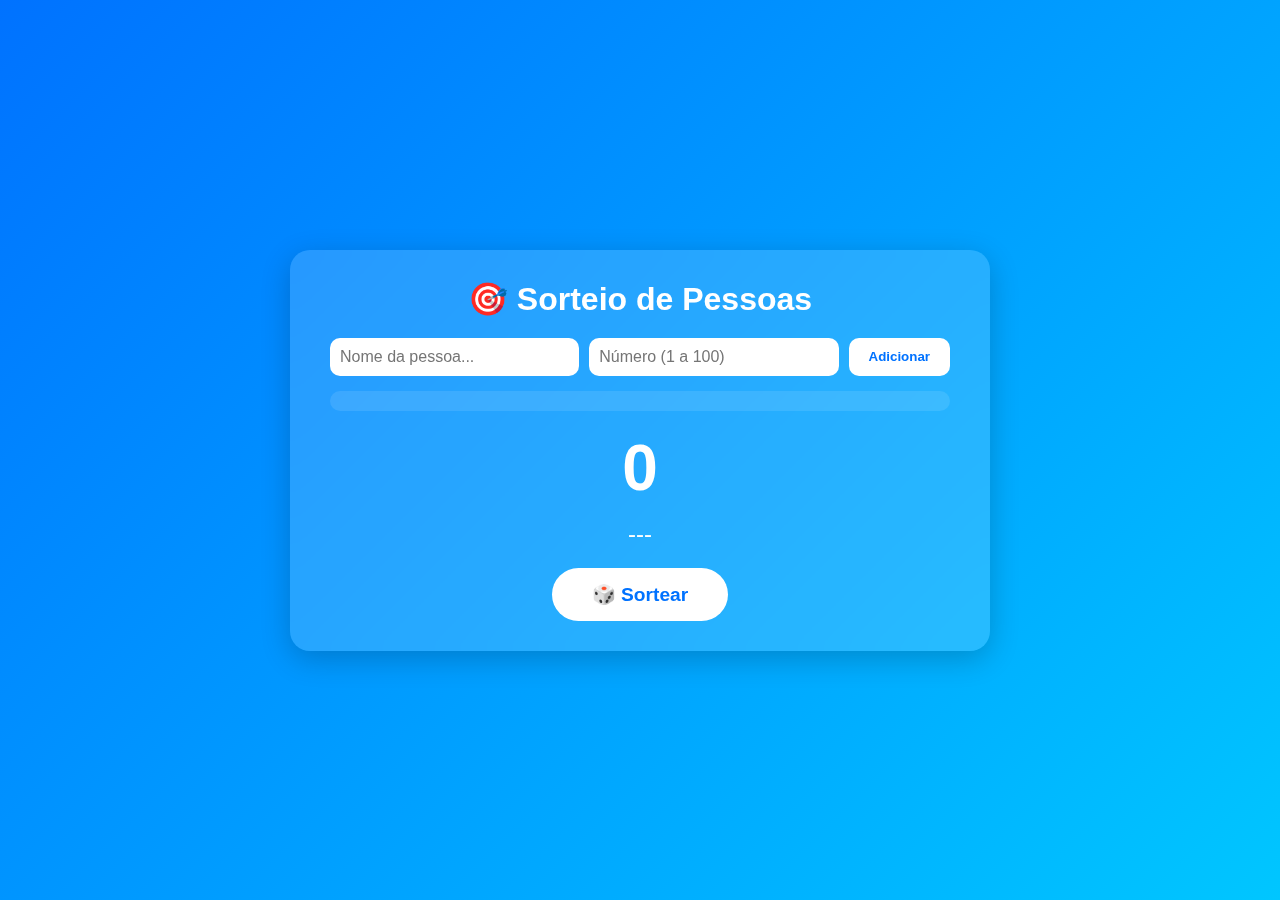
<file: index.html>
<!DOCTYPE html>
<html lang="pt-BR">
<head>
    <meta charset="UTF-8">
    <meta name="viewport" content="width=device-width, initial-scale=1.0">
    <title>Sorteio de Pessoas</title>
    <link rel="stylesheet" href="style.css">
</head>
<body>

    <div class="container">
        <h1>🎯 Sorteio de Pessoas</h1>

        <div class="formulario">
            <input type="text" id="nomeInput" placeholder="Nome da pessoa...">
            <input type="number" id="numeroInput" placeholder="Número (1 a 100)" min="1" max="100">
            <button id="addBtn">Adicionar</button>
        </div>

        <div class="lista" id="listaNomes"></div>

        <div class="sorteio">
            <div class="display" id="numero">0</div>
            <div class="nomeSorteado" id="nomeSorteado">---</div>
            <button id="btnSortear">🎲 Sortear</button>
        </div>
    </div>

    <script src="script.js"></script>
</body>
</html>
</file>
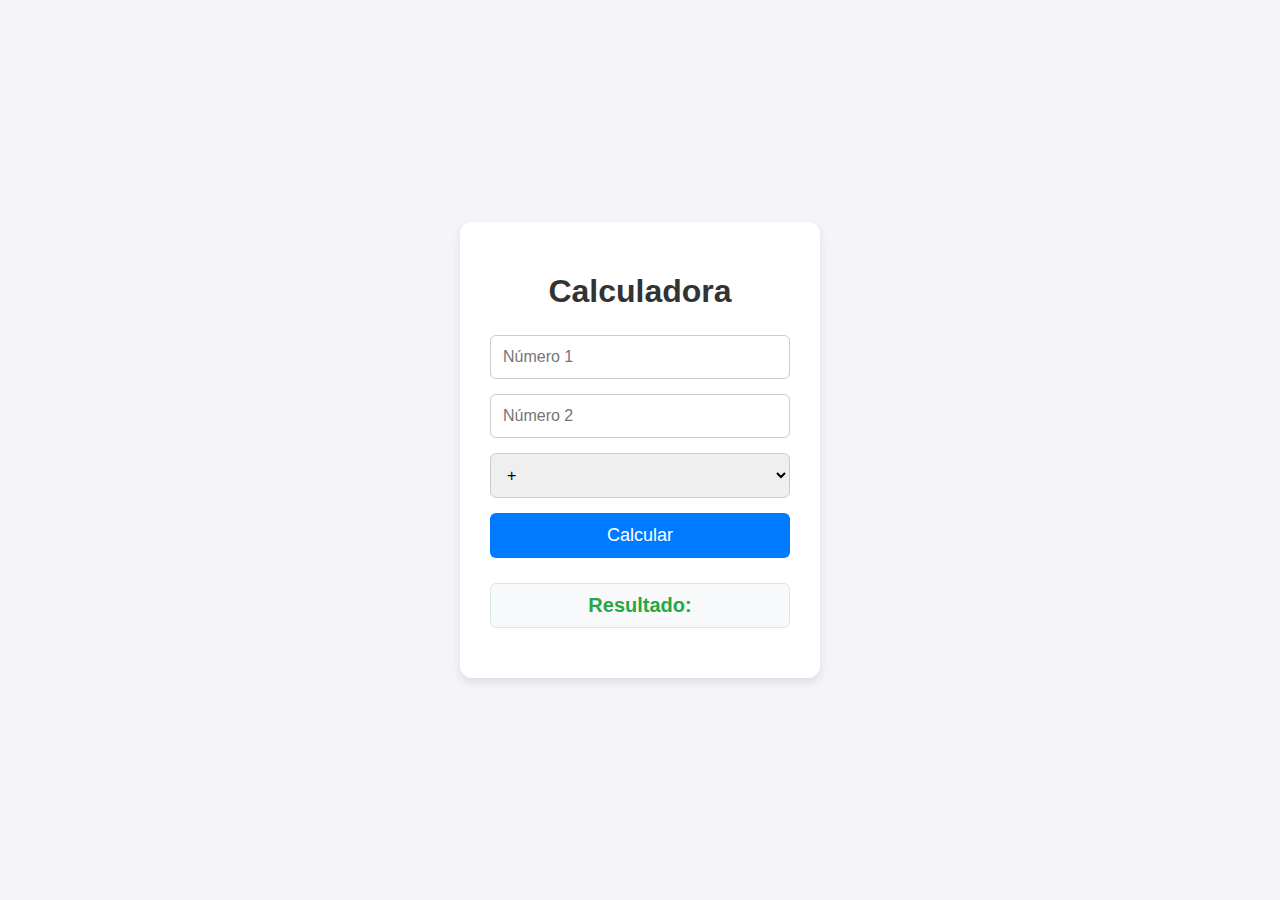
<file: calculadora/index.html>
<!DOCTYPE html>
<html lang="pt-BR">
<head>
    <meta charset="UTF-8">
    <meta name="viewport" content="width=device-width, initial-scale=1.0">
    <title>Calculadora Simples</title>
    <link rel="stylesheet" href="style.css"> 
</head>
<body>
    <div class="container">
        <h1>Calculadora</h1>
        
        <form id="calculadoraForm">
            <input type="number" id="num1" placeholder="Número 1" required>
            <input type="number" id="num2" placeholder="Número 2" required>
            
            <select id="operacao" required>
                <option value="somar">+</option>
                <option value="subtrair">-</option>
                <option value="multiplicar">×</option>
                <option value="dividir">÷</option>
            </select>
            
            <button type="submit">Calcular</button>
        </form>
        
        <p id="resultado">Resultado: </p>

    </div>

    <script src="calculadora.js"></script>
</body>
</html>
</file>
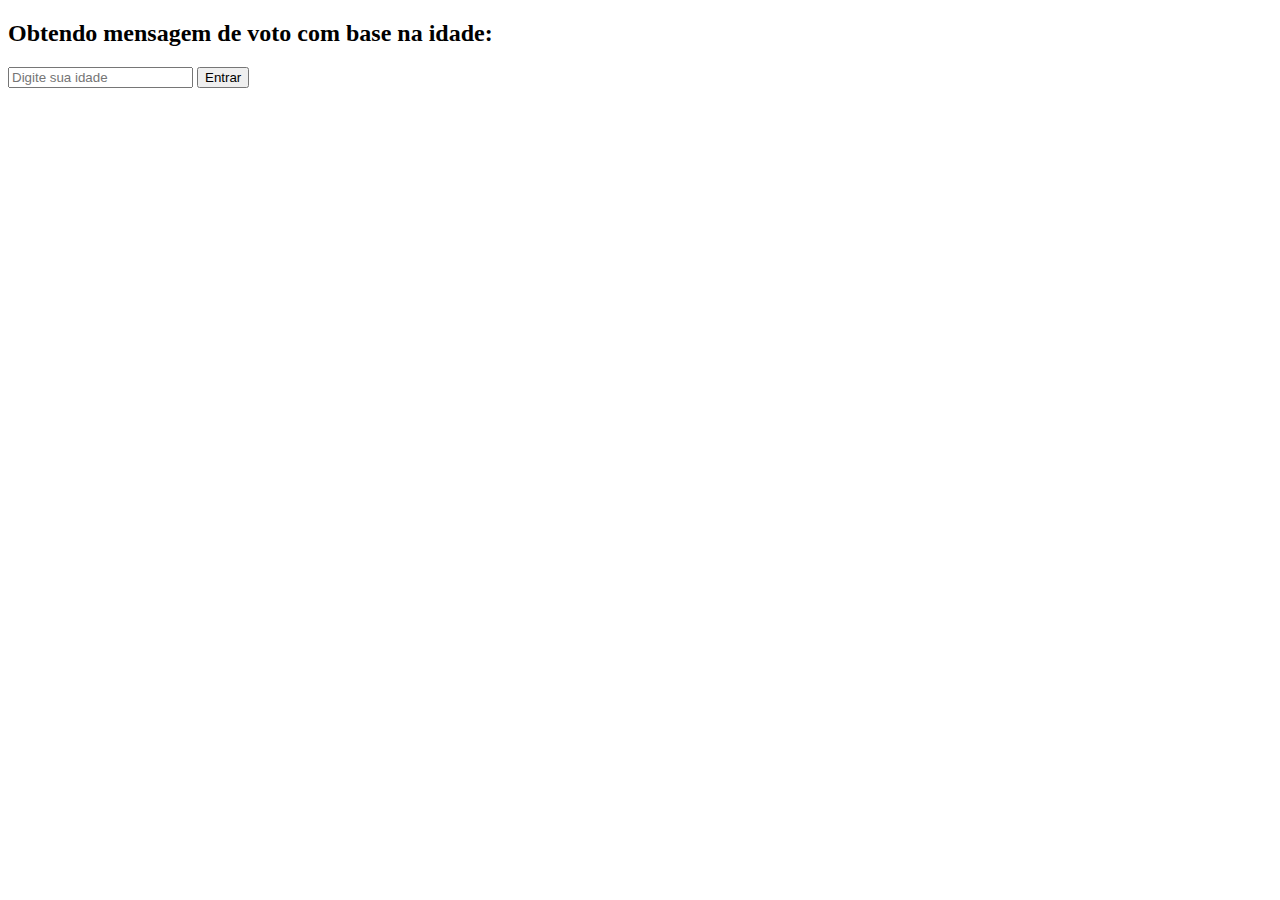
<file: exercicio if/index.html>
<!DOCTYPE html>
<html lang="pt-BR">

<head>
    <meta charset="UTF-8">
    <meta name="viewport" content="width=device-width, initial-scale=1.0">
    <title>Exercício de Votação</title>
</head>

<body>
    <h2>Obtendo mensagem de voto com base na idade:</h2>
    <input type="number" id="idade" placeholder="Digite sua idade">
    <button onclick="obterMensagemDeVoto()">Entrar</button>
    <p id="resultado"></p> <!-- Elemento para exibir o resultado -->
    <script src="ex.js"></script> <!-- Inclui o arquivo JavaScript -->
</body>

</html>
</file>
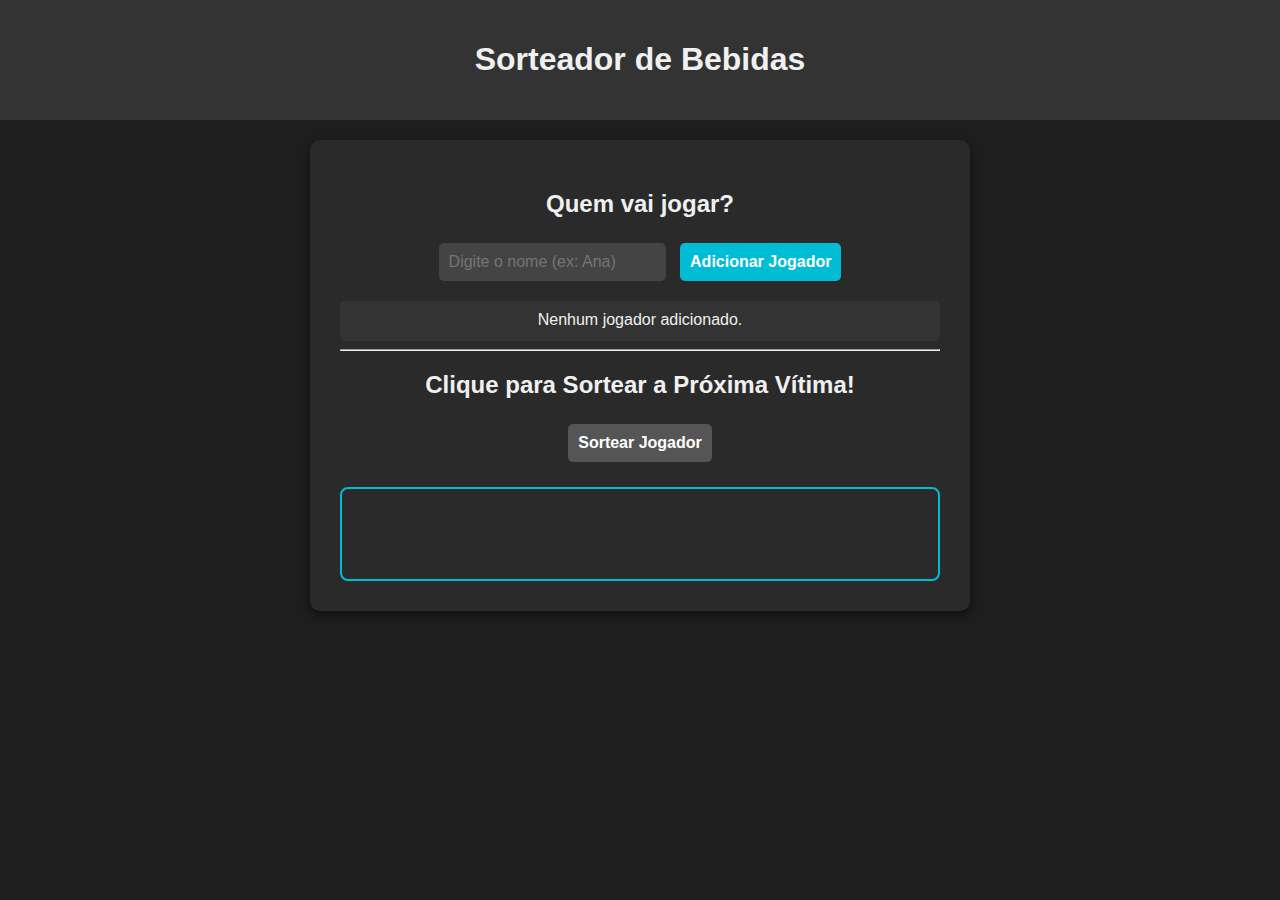
<file: jogo da bebida/index.html>
<!DOCTYPE html>
<html lang="pt-BR">
<head>
    <meta charset="UTF-8">
    <meta name="viewport" content="width=device-width, initial-scale=1.0">
    <title>Jogo de Sorteio e Tarefas</title>
    <link rel="stylesheet" href="style.css"> </head>
<body>
    <header>
        <h1>Sorteador de Bebidas</h1>
    </header>

    <main class="container">
        <section id="adicionar-jogadores">
            <h2>Quem vai jogar?</h2>
            <input type="text" id="nome-jogador" placeholder="Digite o nome (ex: Ana)">
            <button onclick="adicionarJogador()">Adicionar Jogador</button>
            <div id="lista-jogadores">
                </div>
        </section>

        <hr>

        <section id="area-jogo">
            <h2>Clique para Sortear a Próxima Vítima!</h2>
            <button id="btn-sortear" onclick="sortear()" disabled>Sortear Jogador</button>

            <div id="resultado">
                </div>
        </section>
    </main>

    <script src="script.js"></script> </body>
</html>
</file>
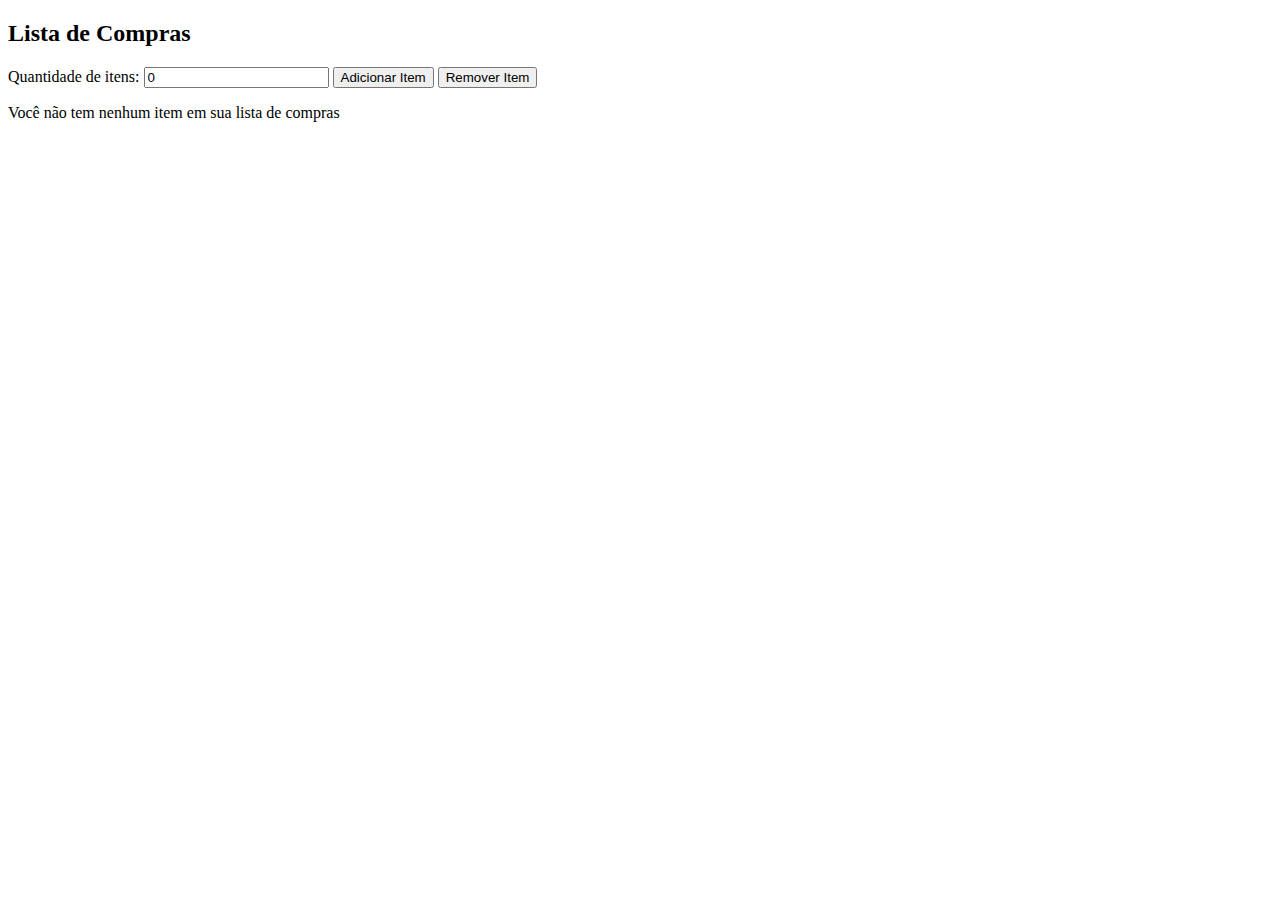
<file: lista de compras/index.html>
<!DOCTYPE html>
<html lang="pt-BR">

<head>
    <meta charset="UTF-8">
    <meta name="viewport" content="width=device-width, initial-scale=1.0">
    <title>Lista de Compras</title>
</head>

<body>
    <h2>Lista de Compras</h2>
    <label for="dv-items-count">Quantidade de itens:</label>
    <input type="number" id="dv-items-count" value="0" min="0" placeholder="Quantidade de itens">
    <button id="dv-add-item">Adicionar Item</button>
    <button id="dv-sub-item">Remover Item</button>
    <p id="dv-message"></p>
    <script src="compras.js"></script>
</body>

</html>
</file>
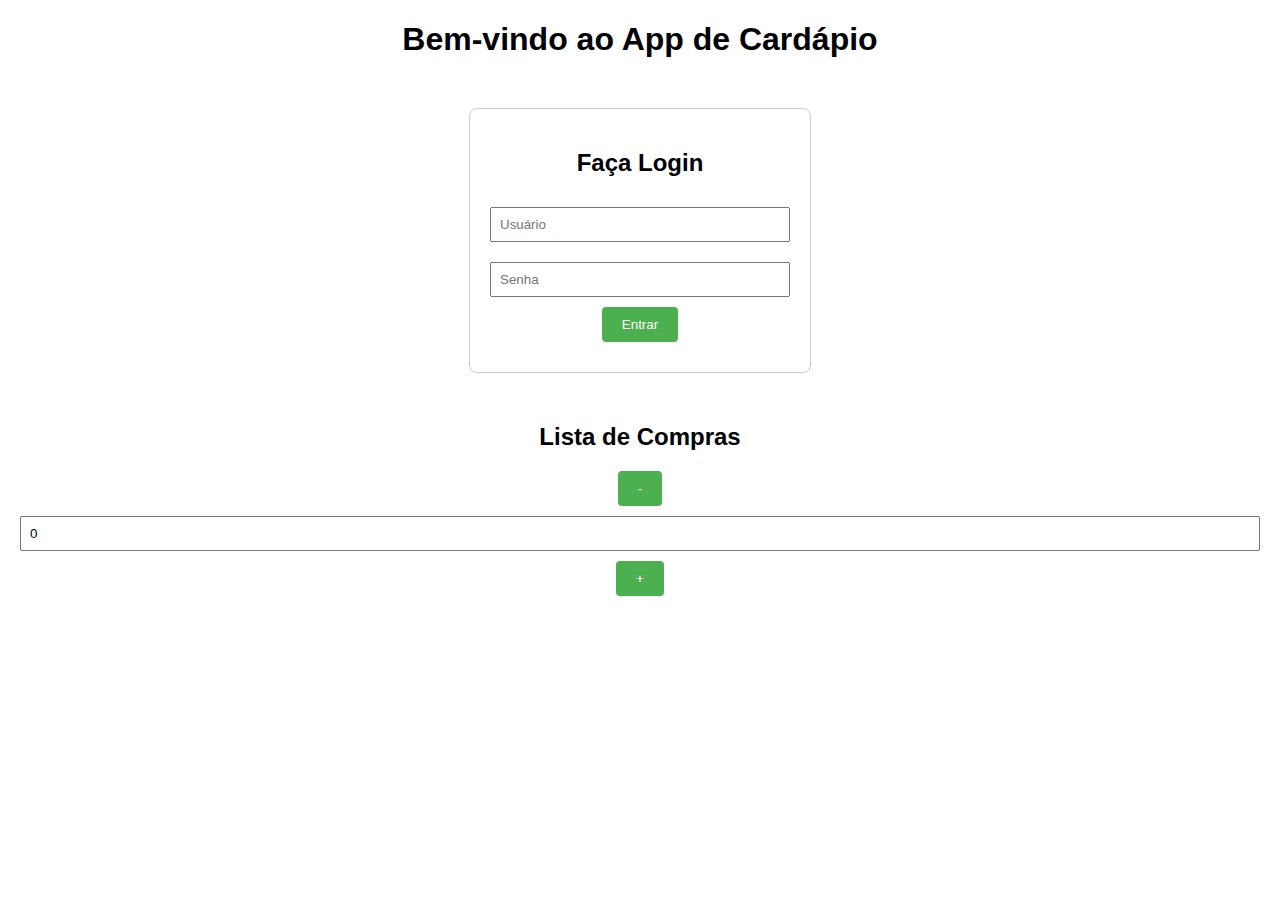
<file: projeto cardapio/index.html>
<!DOCTYPE html>
<html lang="pt-BR">
<head>
    <meta charset="UTF-8">
    <meta name="viewport" content="width=device-width, initial-scale=1.0">
    <title>App de Cardápio</title>
    <link rel="stylesheet" href="styles.css">
</head>
<body>
    <h1>Bem-vindo ao App de Cardápio</h1>

    <!-- Seção de Login -->
    <div id="login-section">
        <h2>Faça Login</h2>
        <input type="text" id="username" placeholder="Usuário">
        <input type="password" id="password" placeholder="Senha">
        <button onclick="login()">Entrar</button>
        <div id="error-message"></div>
    </div>

    <!-- Seção do Cardápio (escondida) -->
    <div id="menu-section">
        <h2>Cardápio do Dia</h2>
        <div id="menu-items"></div>
        <!-- Seção de Resumo do Pedido -->
        <div id="order-summary" style="display: none;">
            <h3>Seu Pedido</h3>
            <div id="order-items"></div>
            <p><strong>Total: </strong><span id="order-total">R$ 0,00</span></p>
            <button onclick="clearOrder()">Limpar Pedido</button>
        </div>
        <button onclick="logout()">Sair</button>
    </div>

    <script src="script.js"></script>
</body>
</html>
</file>
<file: calculadora/style.css>
/* Estilos Gerais */
body {
    font-family: 'Arial', sans-serif;
    background-color: #f4f4f9;
    display: flex;
    justify-content: center;
    align-items: center;
    min-height: 100vh;
    margin: 0;
}

/* Container da Calculadora */
.container {
    background-color: #fff;
    padding: 30px;
    border-radius: 12px;
    box-shadow: 0 4px 10px rgba(0, 0, 0, 0.1);
    width: 300px;
    text-align: center;
}

h1 {
    color: #333;
    margin-bottom: 25px;
}

/* Estilo dos Inputs e Select */
input[type="number"],
select {
    width: 100%;
    padding: 12px;
    margin-bottom: 15px;
    border: 1px solid #ccc;
    border-radius: 6px;
    box-sizing: border-box; /* Garante que o padding não aumente a largura total */
    font-size: 16px;
}

/* Estilo do Botão */
button[type="submit"] {
    width: 100%;
    padding: 12px;
    background-color: #007bff;
    color: white;
    border: none;
    border-radius: 6px;
    font-size: 18px;
    cursor: pointer;
    transition: background-color 0.3s ease;
}

button[type="submit"]:hover {
    background-color: #0056b3;
}

/* Estilo do Resultado */
#resultado {
    margin-top: 25px;
    font-size: 20px;
    font-weight: bold;
    color: #28a745; /* Cor verde para destaque */
    padding: 10px;
    border: 1px solid #d4edda;
    background-color: #f8f9fa;
    border-radius: 6px;
}
</file>
<file: jogo da bebida/style.css>
body {
    font-family: sans-serif;
    background-color: #1e1e1e;
    color: #f0f0f0;
    margin: 0;
    padding: 0;
    display: flex;
    flex-direction: column;
    align-items: center;
    text-align: center;
}

header {
    background-color: #333;
    width: 100%;
    padding: 20px 0;
    margin-bottom: 20px;
}

.container {
    background-color: #2a2a2a;
    padding: 30px;
    border-radius: 10px;
    width: 90%;
    max-width: 600px;
    box-shadow: 0 4px 10px rgba(0, 0, 0, 0.5);
}

input, button {
    padding: 10px;
    margin: 5px;
    border-radius: 5px;
    border: none;
    font-size: 16px;
}

input {
    background-color: #444;
    color: #f0f0f0;
}

button {
    cursor: pointer;
    background-color: #00bcd4; /* Azul vibrante */
    color: white;
    font-weight: bold;
    transition: background-color 0.3s;
}

button:hover:not(:disabled) {
    background-color: #0097a7;
}

button:disabled {
    background-color: #555;
    cursor: not-allowed;
}

#lista-jogadores {
    margin-top: 15px;
    padding: 10px;
    background-color: #333;
    border-radius: 5px;
    min-height: 20px;
}

.tag-jogador {
    display: inline-block;
    background-color: #666;
    padding: 5px 10px;
    margin: 3px;
    border-radius: 15px;
    font-size: 14px;
}

#resultado {
    margin-top: 20px;
    padding: 20px;
    border: 2px solid #00bcd4;
    border-radius: 8px;
    min-height: 50px;
}

#resultado h3 {
    color: #ff9800; /* Laranja para destaque */
}
</file>
<file: projeto cardapio/styles.css>
body {
    font-family: Arial, sans-serif;
    margin: 20px;
    text-align: center;
}

#login-section {
    margin: 50px auto;
    width: 300px;
    border: 1px solid #ccc;
    padding: 20px;
    border-radius: 8px;
}

#menu-section {
    display: none;
    margin: 50px auto;
    width: 400px;
}

.item {
    border-bottom: 1px solid #eee;
    padding: 10px;
    text-align: left;
    display: flex;
    justify-content: space-between;
    align-items: center;
}

.item button {
    padding: 5px 10px;
    font-size: 12px;
}

#order-summary {
    margin-top: 20px;
    padding: 10px;
    border: 1px solid #ccc;
    border-radius: 8px;
}

.order-item {
    text-align: left;
    padding: 5px;
}

button {
    padding: 10px 20px;
    background-color: #4CAF50;
    color: white;
    border: none;
    border-radius: 4px;
    cursor: pointer;
}

button:hover {
    background-color: #45a049;
}

input {
    width: 100%;
    padding: 8px;
    margin: 10px 0;
    box-sizing: border-box;
}

#error-message {
    color: red;
    margin-top: 10px;
}
</file>
<file: style.css>
/* Reset */
* {
    margin: 0;
    padding: 0;
    box-sizing: border-box;
    font-family: 'Poppins', sans-serif;
}

/* Fundo e centralização */
body {
    background: linear-gradient(135deg, #0072ff, #00c6ff);
    min-height: 100vh;
    display: flex;
    align-items: center;
    justify-content: center;
}

/* Container principal */
.container {
    width: 90%;
    max-width: 700px;
    background: rgba(255, 255, 255, 0.15);
    backdrop-filter: blur(12px);
    border-radius: 20px;
    box-shadow: 0 8px 30px rgba(0,0,0,0.2);
    padding: 30px 40px;
    text-align: center;
}

/* Título */
h1 {
    color: #fff;
    font-size: 2rem;
    margin-bottom: 20px;
}

/* Formulário */
.formulario {
    display: flex;
    gap: 10px;
    justify-content: center;
    flex-wrap: wrap;
    margin-bottom: 15px;
}

.formulario input {
    flex: 1 1 150px;
    padding: 10px;
    border-radius: 10px;
    border: none;
    outline: none;
    font-size: 1rem;
}

.formulario button {
    background: #fff;
    color: #0072ff;
    border: none;
    border-radius: 10px;
    padding: 10px 20px;
    font-weight: bold;
    cursor: pointer;
    transition: all 0.3s ease;
}

.formulario button:hover {
    background: #0072ff;
    color: #fff;
}

/* Lista */
.lista {
    color: #fff;
    text-align: left;
    max-height: 220px;
    overflow-y: auto;
    margin-bottom: 20px;
    padding: 10px;
    border-radius: 10px;
    background: rgba(255,255,255,0.1);
}

.lista div {
    padding: 5px 0;
    font-size: 0.95rem;
}

/* Área de sorteio */
.sorteio {
    text-align: center;
}

.display {
    font-size: 4rem;
    font-weight: bold;
    color: #fff;
    margin: 15px 0;
}

.nomeSorteado {
    color: #fff;
    font-size: 1.5rem;
    margin-bottom: 20px;
}

/* Botão sortear */
#btnSortear {
    background: #fff;
    color: #0072ff;
    border: none;
    border-radius: 50px;
    padding: 15px 40px;
    font-size: 1.2rem;
    font-weight: bold;
    cursor: pointer;
    transition: all 0.3s ease;
}

#btnSortear:hover {
    background: #0072ff;
    color: #fff;
    transform: scale(1.05);
}

/* Efeito embaralhar */
.embaralhando {
    animation: shake 0.08s infinite alternate;
}

@keyframes shake {
    0% { transform: rotate(-3deg) scale(1.05); }
    100% { transform: rotate(3deg) scale(1.05); }
}
</file>
